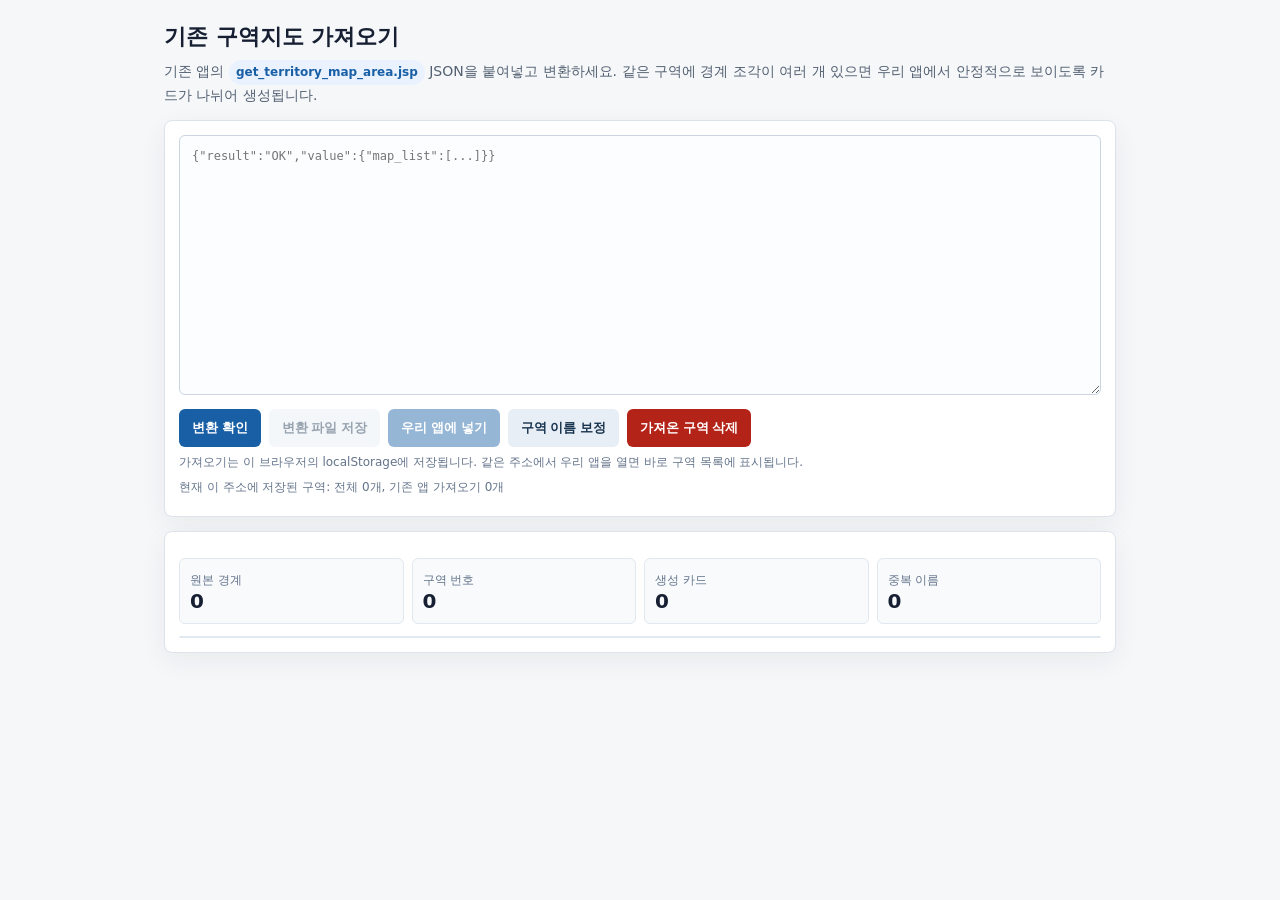
<file: icevening_import.html>
<!DOCTYPE html>
<html lang="ko">
<head>
<meta charset="utf-8">
<meta name="viewport" content="width=device-width,initial-scale=1">
<title>기존 구역지도 가져오기</title>
<style>
*{box-sizing:border-box}
body{margin:0;font-family:system-ui,-apple-system,BlinkMacSystemFont,"Segoe UI",sans-serif;background:#f6f7f9;color:#172033}
main{max-width:980px;margin:0 auto;padding:22px 14px 40px}
h1{font-size:22px;margin:0 0 8px}
p{font-size:14px;line-height:1.55;color:#526071;margin:6px 0}
.panel{background:#fff;border:1px solid #dde3ea;border-radius:8px;padding:14px;margin-top:14px;box-shadow:0 8px 28px rgba(20,32,46,.06)}
textarea{width:100%;min-height:260px;border:1px solid #cbd5e1;border-radius:6px;padding:12px;font-family:Consolas,monospace;font-size:12px;line-height:1.45;resize:vertical;background:#fbfdff}
.row{display:flex;gap:8px;flex-wrap:wrap;align-items:center;margin-top:10px}
button{border:0;border-radius:6px;padding:10px 13px;font-weight:700;cursor:pointer;background:#185fa5;color:#fff}
button.secondary{background:#e8eef6;color:#19344f}
button.danger{background:#b42318}
button:disabled{opacity:.45;cursor:not-allowed}
.stat{display:grid;grid-template-columns:repeat(4,minmax(0,1fr));gap:8px;margin-top:12px}
.stat div{background:#f8fafc;border:1px solid #e2e8f0;border-radius:6px;padding:10px}
.stat b{display:block;font-size:20px}
.list{max-height:260px;overflow:auto;border:1px solid #e2e8f0;border-radius:6px;margin-top:12px}
.item{display:grid;grid-template-columns:90px 1fr 80px;gap:8px;padding:8px 10px;border-bottom:1px solid #edf2f7;font-size:13px;align-items:center}
.item:last-child{border-bottom:0}
.badge{display:inline-block;padding:3px 7px;border-radius:999px;background:#eaf2ff;color:#185fa5;font-weight:700;font-size:12px}
.ok{color:#1d6b2a;font-weight:700}
.warn{color:#9a3412;font-weight:700}
.small{font-size:12px;color:#64748b}
.file-warning{display:none;background:#fff7ed;border:1px solid #fdba74;color:#7c2d12;border-radius:8px;padding:12px;margin-top:12px}
.file-warning a{color:#185fa5;font-weight:700}
@media(max-width:720px){.stat{grid-template-columns:repeat(2,minmax(0,1fr))}.item{grid-template-columns:72px 1fr}.item span:last-child{grid-column:2}}
</style>
</head>
<body>
<main>
  <h1>기존 구역지도 가져오기</h1>
  <p>기존 앱의 <span class="badge">get_territory_map_area.jsp</span> JSON을 붙여넣고 변환하세요. 같은 구역에 경계 조각이 여러 개 있으면 우리 앱에서 안정적으로 보이도록 카드가 나뉘어 생성됩니다.</p>
  <div id="file-warning" class="file-warning">
    지금 파일로 열려 있습니다. 가져오기가 제대로 저장되려면
    <a href="http://127.0.0.1:8090/icevening_import.html">http://127.0.0.1:8090/icevening_import.html</a>
    주소로 다시 열어주세요.
  </div>
  <div class="panel">
    <textarea id="src" placeholder='{"result":"OK","value":{"map_list":[...]}}'></textarea>
    <div class="row">
      <button onclick="convertData()">변환 확인</button>
      <button class="secondary" onclick="downloadBackup()" id="btn-backup" disabled>변환 파일 저장</button>
      <button onclick="importZones()" id="btn-import" disabled>우리 앱에 넣기</button>
      <button class="secondary" onclick="repairImportedNames()">구역 이름 보정</button>
      <button class="danger" onclick="clearImported()">가져온 구역 삭제</button>
    </div>
    <p class="small">가져오기는 이 브라우저의 localStorage에 저장됩니다. 같은 주소에서 우리 앱을 열면 바로 구역 목록에 표시됩니다.</p>
    <p id="saved-status" class="small"></p>
    <p id="msg" class="small"></p>
  </div>
  <div class="panel">
    <div class="stat">
      <div><span class="small">원본 경계</span><b id="s-areas">0</b></div>
      <div><span class="small">구역 번호</span><b id="s-terrs">0</b></div>
      <div><span class="small">생성 카드</span><b id="s-zones">0</b></div>
      <div><span class="small">중복 이름</span><b id="s-dupes">0</b></div>
    </div>
    <div id="preview" class="list"></div>
  </div>
</main>
<script>
let convertedZones=[];
const HTTP_IMPORT_URL='http://127.0.0.1:8090/icevening_import.html';

if(location.protocol==='file:'){
  document.getElementById('file-warning').style.display='block';
}
updateSavedStatus();

function parseMapArea(area){
  return String(area||'').split('|').map(pair=>{
    const parts=pair.split(',').map(Number);
    return [roundCoord(parts[0]),roundCoord(parts[1])];
  }).filter(p=>Number.isFinite(p[0])&&Number.isFinite(p[1]));
}

function roundCoord(n){
  return Number(Number(n).toFixed(6));
}

const SIMPLIFY_TOLERANCE=0.00003;

function typeFromIcevening(type){
  const raw=String(type||'');
  if(raw.includes('T003009'))return 'commercial';
  return 'residential';
}

function cleanText(v){
  return String(v||'').replace(/\s+/g,' ').trim();
}

function makeStableId(territoryId,index){
  const n=Number(territoryId);
  if(Number.isFinite(n))return n*100+index;
  let hash=0;
  String(territoryId).split('').forEach(ch=>{hash=(hash*31+ch.charCodeAt(0))%900000;});
  return 900000+hash*10+index;
}

function extractSource(text){
  const trimmed=text.trim();
  if(!trimmed)throw new Error('JSON을 붙여넣어 주세요.');
  const data=JSON.parse(trimmed);
  const list=data?.value?.map_list||data?.map_list||data;
  if(!Array.isArray(list))throw new Error('map_list 배열을 찾지 못했습니다.');
  return list;
}

function convertData(){
  try{
    const list=extractSource(document.getElementById('src').value);
    const counts=new Map();
    list.forEach(item=>{
      const key=String(item.territory_id||item.territory_cardno||'unknown');
      counts.set(key,(counts.get(key)||0)+1);
    });
    const seen=new Map();
    convertedZones=list.map(item=>{
      const key=String(item.territory_id||item.territory_cardno||'unknown');
      const seq=(seen.get(key)||0)+1;
      seen.set(key,seq);
      const total=counts.get(key)||1;
      const polygon=parseMapArea(item.map_area);
      const cardNo=cleanText(item.territory_cardno)||key;
      const terrName=cleanText(item.territory_name)||'이름 없음';
      const suffix=total>1?`-${seq}`:'';
      return {
        id:makeStableId(item.territory_id||cardNo,seq),
        name:`${cardNo}${suffix} ${terrName}`,
        type:typeFromIcevening(item.territory_type),
        polygon,
        streets:[terrName],
        color:null,
        source:{
          system:'icevening',
          territoryId:String(item.territory_id||''),
          territoryCardNo:cardNo,
          part:seq,
          parts:total,
          importedAt:new Date().toISOString()
        }
      };
    }).filter(z=>z.polygon.length>=3);
    renderPreview(list);
    setMsg(`변환 완료: ${convertedZones.length}개 카드가 준비됐습니다.`,true);
    document.getElementById('btn-backup').disabled=!convertedZones.length;
    document.getElementById('btn-import').disabled=!convertedZones.length;
  }catch(e){
    convertedZones=[];
    renderPreview([]);
    setMsg(e.message||'변환 중 오류가 발생했습니다.',false);
    document.getElementById('btn-backup').disabled=true;
    document.getElementById('btn-import').disabled=true;
  }
}

function renderPreview(list){
  const terrs=new Set(convertedZones.map(z=>z.source.territoryId||z.source.territoryCardNo));
  const dupes=[...new Set(convertedZones.filter(z=>z.source.parts>1).map(z=>z.source.territoryCardNo))];
  document.getElementById('s-areas').textContent=list.length||0;
  document.getElementById('s-terrs').textContent=terrs.size||0;
  document.getElementById('s-zones').textContent=convertedZones.length||0;
  document.getElementById('s-dupes').textContent=dupes.length||0;
  document.getElementById('preview').innerHTML=convertedZones.slice(0,240).map(z=>`
    <div class="item">
      <span>#${z.id}</span>
      <span>${escapeHtml(z.name)}</span>
      <span>${z.type==='commercial'?'상가':'주택'} · 점 ${z.polygon.length}</span>
    </div>
  `).join('') || '<p class="small" style="padding:12px;">아직 변환된 데이터가 없습니다.</p>';
}

function importZones(){
  if(location.protocol==='file:'){
    setMsg(`파일 주소에서는 우리 앱과 저장공간이 달라요. ${HTTP_IMPORT_URL} 주소로 열어주세요.`,false);
    return;
  }
  if(!convertedZones.length){setMsg('먼저 변환 확인을 해주세요.',false);return;}
  try{
    const existing=readZones();
    const deletedIds=readDeletedZoneIds();
    const toInsert=convertedZones.filter(z=>!deletedIds.has(String(z.id)));
    const skippedCount=convertedZones.length-toInsert.length;
    const importedIds=new Set(toInsert.map(z=>z.id));
    const cleaned=existing.filter(z=>!(z?.source?.system==='icevening'||importedIds.has(z.id)));
    const zones=cleaned.concat(toInsert.map((z,i)=>compactZone(z,i,true)));
    const payload=JSON.stringify(zones);
    localStorage.setItem('sokcho_zones',payload);
    localStorage.setItem('sokcho_builtin_samples_removed','1');
    updateSavedStatus();
    setMsg(`우리 앱에 ${toInsert.length}개 구역을 넣었습니다.${skippedCount?` (앱에서 이미 삭제했던 ${skippedCount}개는 다시 넣지 않았습니다.)`:''} 저장 크기 ${formatBytes(payload.length)}입니다. 앱을 새로고침하면 보입니다.`,true);
  }catch(e){
    const detail=e&&e.name==='QuotaExceededError'?'브라우저 저장공간이 부족합니다.':(e.message||'알 수 없는 오류');
    setMsg(`저장 실패: ${detail} 변환 파일 저장을 눌러 백업한 뒤, 다시 시도해 주세요.`,false);
  }
}

function clearImported(){
  const existing=readZones();
  const cleaned=existing.filter(z=>z?.source?.system!=='icevening');
  localStorage.setItem('sokcho_zones',JSON.stringify(cleaned));
  updateSavedStatus();
  setMsg(`가져온 구역 ${existing.length-cleaned.length}개를 삭제했습니다.`,true);
}

function repairImportedNames(){
  try{
    const zones=readZones();
    let changed=0;
    const fixed=zones.map(z=>{
      if(z?.source?.system!=='icevening')return z;
      const card=cleanText(z.source.territoryCardNo||z.territoryCardNo||'');
      const title=cleanText(z.territoryName||(Array.isArray(z.streets)?z.streets[0]:'')||'');
      const fallback=cleanText([card,title].filter(Boolean).join(' '));
      const current=cleanText(z.name);
      const nextName=current||fallback||`구역 ${z.id}`;
      const nextStreets=Array.isArray(z.streets)&&z.streets.length?z.streets:[title||nextName];
      if(nextName!==z.name||nextStreets!==z.streets){
        changed++;
        return {...z,name:nextName,streets:nextStreets};
      }
      return z;
    });
    localStorage.setItem('sokcho_zones',JSON.stringify(fixed));
    updateSavedStatus();
    setMsg(`구역 이름 보정 완료: ${changed}개를 확인했습니다. 앱을 Ctrl+F5로 새로고침하세요.`,true);
  }catch(e){
    setMsg(`구역 이름 보정 실패: ${e.message||'알 수 없는 오류'}`,false);
  }
}

function readZones(){
  try{
    const zones=JSON.parse(localStorage.getItem('sokcho_zones')||'[]');
    return Array.isArray(zones)?zones:[];
  }catch(e){return [];}
}

// V2 H7: 우리 앱(app-core.js)에서 관리자가 명시적으로 삭제한 구역 id 목록.
// 같은 localStorage key(sokcho_deleted_zone_ids)를 공유해서, 이 도구로
// 다시 가져오기를 해도 이미 삭제된 구역(id 기준)은 되살리지 않는다.
function readDeletedZoneIds(){
  try{
    const ids=JSON.parse(localStorage.getItem('sokcho_deleted_zone_ids')||'[]');
    return Array.isArray(ids)?new Set(ids.map(String)):new Set();
  }catch(e){return new Set();}
}

function downloadBackup(){
  if(!convertedZones.length)return;
  const zones=convertedZones.map((z,i)=>compactZone(z,i,true));
  const data={
    app:'sokcho-service-area',
    version:2,
    savedAt:new Date().toISOString(),
    zones,
    records:[],
    routes:[],
    volunteers:[],
    leaders:[],
    contacts:{},
    progress:{}
  };
  const a=document.createElement('a');
  a.href='data:application/json;charset=utf-8,'+encodeURIComponent(JSON.stringify(data,null,2));
  a.download='icevening_구역변환_'+new Date().toISOString().slice(0,10)+'.json';
  a.click();
}

function zoneColor(index){
  const palette=['#1267C6','#D97706','#7C3AED','#0F766E','#BE123C','#4D7C0F','#C2410C','#0369A1','#A21CAF','#15803D','#B45309','#4338CA'];
  return palette[index%palette.length];
}

function escapeHtml(s){
  return String(s??'').replace(/[&<>"']/g,m=>({'&':'&amp;','<':'&lt;','>':'&gt;','"':'&quot;',"'":'&#39;'}[m]));
}

function compactZone(z,index,simplify){
  const polygon=simplify?simplifyPolygon(z.polygon,SIMPLIFY_TOLERANCE):z.polygon;
  const territoryName=z.streets&&z.streets[0]?z.streets[0]:z.name;
  const territoryCardNo=z.source.territoryCardNo;
  return {
    id:z.id,
    name:z.name,
    territoryName,
    territoryCardNo,
    type:z.type,
    polygon,
    streets:z.streets,
    color:zoneColor(index),
    source:{
      system:'icevening',
      territoryId:z.source.territoryId,
      territoryCardNo:z.source.territoryCardNo,
      part:z.source.part,
      parts:z.source.parts
    }
  };
}

function simplifyPolygon(points,tolerance){
  if(!Array.isArray(points)||points.length<=8)return points;
  const closed=samePoint(points[0],points[points.length-1]);
  const work=closed?points.slice(0,-1):points.slice();
  if(work.length<=8)return points;
  const simplified=rdp(work,tolerance);
  const out=simplified.length>=3?simplified:work.slice(0,3);
  return closed?out.concat([out[0]]):out;
}

function samePoint(a,b){
  return Array.isArray(a)&&Array.isArray(b)&&a[0]===b[0]&&a[1]===b[1];
}

function rdp(points,epsilon){
  if(points.length<3)return points;
  let maxDist=0,index=0;
  for(let i=1;i<points.length-1;i++){
    const dist=pointLineDistance(points[i],points[0],points[points.length-1]);
    if(dist>maxDist){index=i;maxDist=dist;}
  }
  if(maxDist>epsilon){
    const left=rdp(points.slice(0,index+1),epsilon);
    const right=rdp(points.slice(index),epsilon);
    return left.slice(0,-1).concat(right);
  }
  return [points[0],points[points.length-1]];
}

function pointLineDistance(p,a,b){
  const x=p[1],y=p[0],x1=a[1],y1=a[0],x2=b[1],y2=b[0];
  const dx=x2-x1,dy=y2-y1;
  if(dx===0&&dy===0)return Math.hypot(x-x1,y-y1);
  const t=Math.max(0,Math.min(1,((x-x1)*dx+(y-y1)*dy)/(dx*dx+dy*dy)));
  return Math.hypot(x-(x1+t*dx),y-(y1+t*dy));
}

function formatBytes(n){
  if(n>1024*1024)return `${(n/1024/1024).toFixed(2)}MB`;
  if(n>1024)return `${(n/1024).toFixed(1)}KB`;
  return `${n}B`;
}

function setMsg(text,ok){
  const el=document.getElementById('msg');
  el.textContent=text;
  el.className=ok?'ok':'warn';
}

function updateSavedStatus(){
  const zones=readZones();
  const imported=zones.filter(z=>z?.source?.system==='icevening');
  const el=document.getElementById('saved-status');
  if(!el)return;
  el.textContent=`현재 이 주소에 저장된 구역: 전체 ${zones.length}개, 기존 앱 가져오기 ${imported.length}개`;
  el.className=imported.length?'ok':'small';
}
</script>
</body>
</html>
</file>
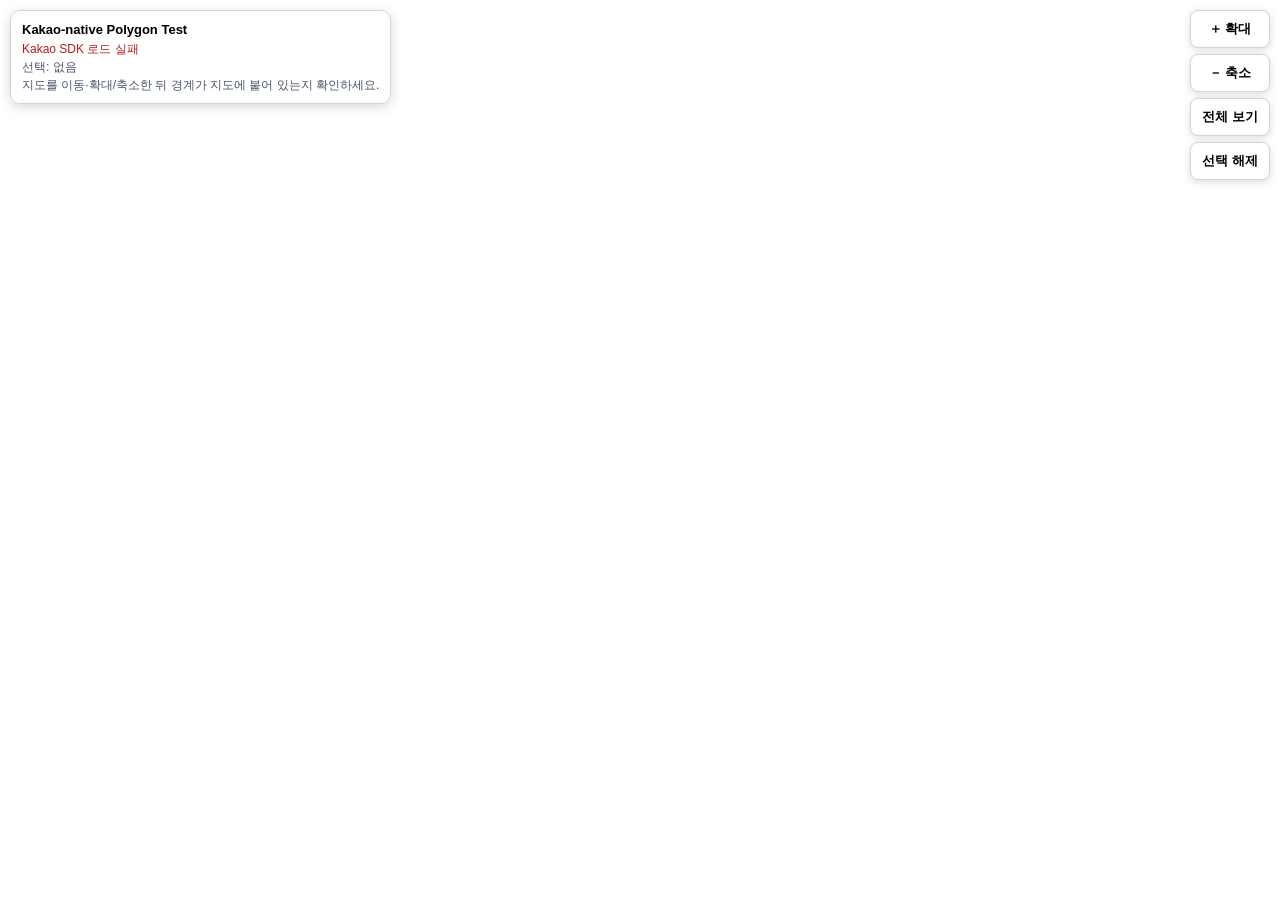
<file: kakao-native-493-test.html>
<!doctype html>
<html lang="ko">
<head>
<meta charset="utf-8">
<meta name="viewport" content="width=device-width,initial-scale=1,maximum-scale=1,user-scalable=no">
<title>속초 493 Polygon Kakao-native 안정성 테스트</title>
<style>
html,body,#map{width:100%;height:100%;margin:0;padding:0;font-family:-apple-system,BlinkMacSystemFont,"Noto Sans KR",sans-serif}.hud{position:fixed;z-index:20;left:10px;top:10px;background:rgba(255,255,255,.96);border:1px solid #d1d5db;border-radius:10px;padding:9px 11px;box-shadow:0 3px 12px rgba(0,0,0,.16);font-size:12px;line-height:1.5}.hud b{font-size:13px}.ok{color:#166534}.bad{color:#b91c1c}.hint{color:#475569}.btns{position:fixed;z-index:20;right:10px;top:10px;display:flex;flex-direction:column;gap:6px}.btns button{border:1px solid #cbd5e1;background:#fff;border-radius:8px;padding:9px 11px;font-weight:800;box-shadow:0 2px 8px rgba(0,0,0,.14)}
</style>
<script src="https://dapi.kakao.com/v2/maps/sdk.js?appkey=4b2b3621b70e928f0a40b7bb1aef8f20"></script>
<script src="zones_seed.js?v=20260826-kakao-native-493"></script>
</head>
<body>
<div id="map"></div>
<div class="hud"><b>Kakao-native Polygon Test</b><div id="status">초기화 중…</div><div id="selected" class="hint">선택: 없음</div><div class="hint">지도를 이동·확대/축소한 뒤 경계가 지도에 붙어 있는지 확인하세요.</div></div>
<div class="btns"><button onclick="zoom(1)">＋ 확대</button><button onclick="zoom(-1)">－ 축소</button><button onclick="fitAll()">전체 보기</button><button onclick="clearSelection()">선택 해제</button></div>
<script>
(()=>{
 const seed=Array.isArray(window.SOKCHO_ZONES_SEED)?window.SOKCHO_ZONES_SEED:[];
 const status=document.getElementById('status');
 const selectedEl=document.getElementById('selected');
 if(!window.kakao||!kakao.maps){status.innerHTML='<span class="bad">Kakao SDK 로드 실패</span>';return;}
 if(!seed.length){status.innerHTML='<span class="bad">zones_seed.js 데이터 없음</span>';return;}
 const map=new kakao.maps.Map(document.getElementById('map'),{center:new kakao.maps.LatLng(38.20138,128.59350),level:5});
 window.__testMap=map;
 const rows=[]; const bounds=new kakao.maps.LatLngBounds(); let selected=null;
 function styleRow(row,isSelected){
   row.poly.setOptions(isSelected?{strokeColor:'#0057D9',strokeWeight:4,strokeOpacity:1,fillColor:row.color,fillOpacity:.40}:{strokeColor:'#9E9E9E',strokeWeight:1,strokeOpacity:.32,fillColor:'#9E9E9E',fillOpacity:.13});
 }
 seed.forEach(z=>{
   if(!Array.isArray(z.polygon)||z.polygon.length<3)return;
   const path=z.polygon.map(p=>{const ll=new kakao.maps.LatLng(Number(p[0]),Number(p[1]));bounds.extend(ll);return ll;});
   const row={z,color:z.color||'#378ADD'};
   row.poly=new kakao.maps.Polygon({map,path,strokeColor:'#9E9E9E',strokeWeight:1,strokeOpacity:.32,fillColor:'#9E9E9E',fillOpacity:.13});
   kakao.maps.event.addListener(row.poly,'click',()=>selectRow(row));
   rows.push(row);
 });
 function selectRow(row){if(selected===row)return;selected=row;rows.forEach(r=>styleRow(r,r===row));selectedEl.textContent='선택: '+(row.z.name||row.z.id);}
 window.clearSelection=()=>{selected=null;rows.forEach(r=>styleRow(r,false));selectedEl.textContent='선택: 없음';};
 window.fitAll=()=>map.setBounds(bounds);
 window.zoom=(delta)=>map.setLevel(Math.max(1,map.getLevel()-delta),{animate:true});
 status.innerHTML='<span class="ok">지도 PASS</span> · seed '+seed.length+'개 · polygon '+rows.length+'개';
 map.setBounds(bounds);
 let lastSize='';
 const ro=new ResizeObserver(()=>{const el=document.getElementById('map');const s=el.clientWidth+'x'+el.clientHeight;if(s!==lastSize){lastSize=s;map.relayout();}});ro.observe(document.getElementById('map'));
})();
</script>
</body>
</html>
</file>
